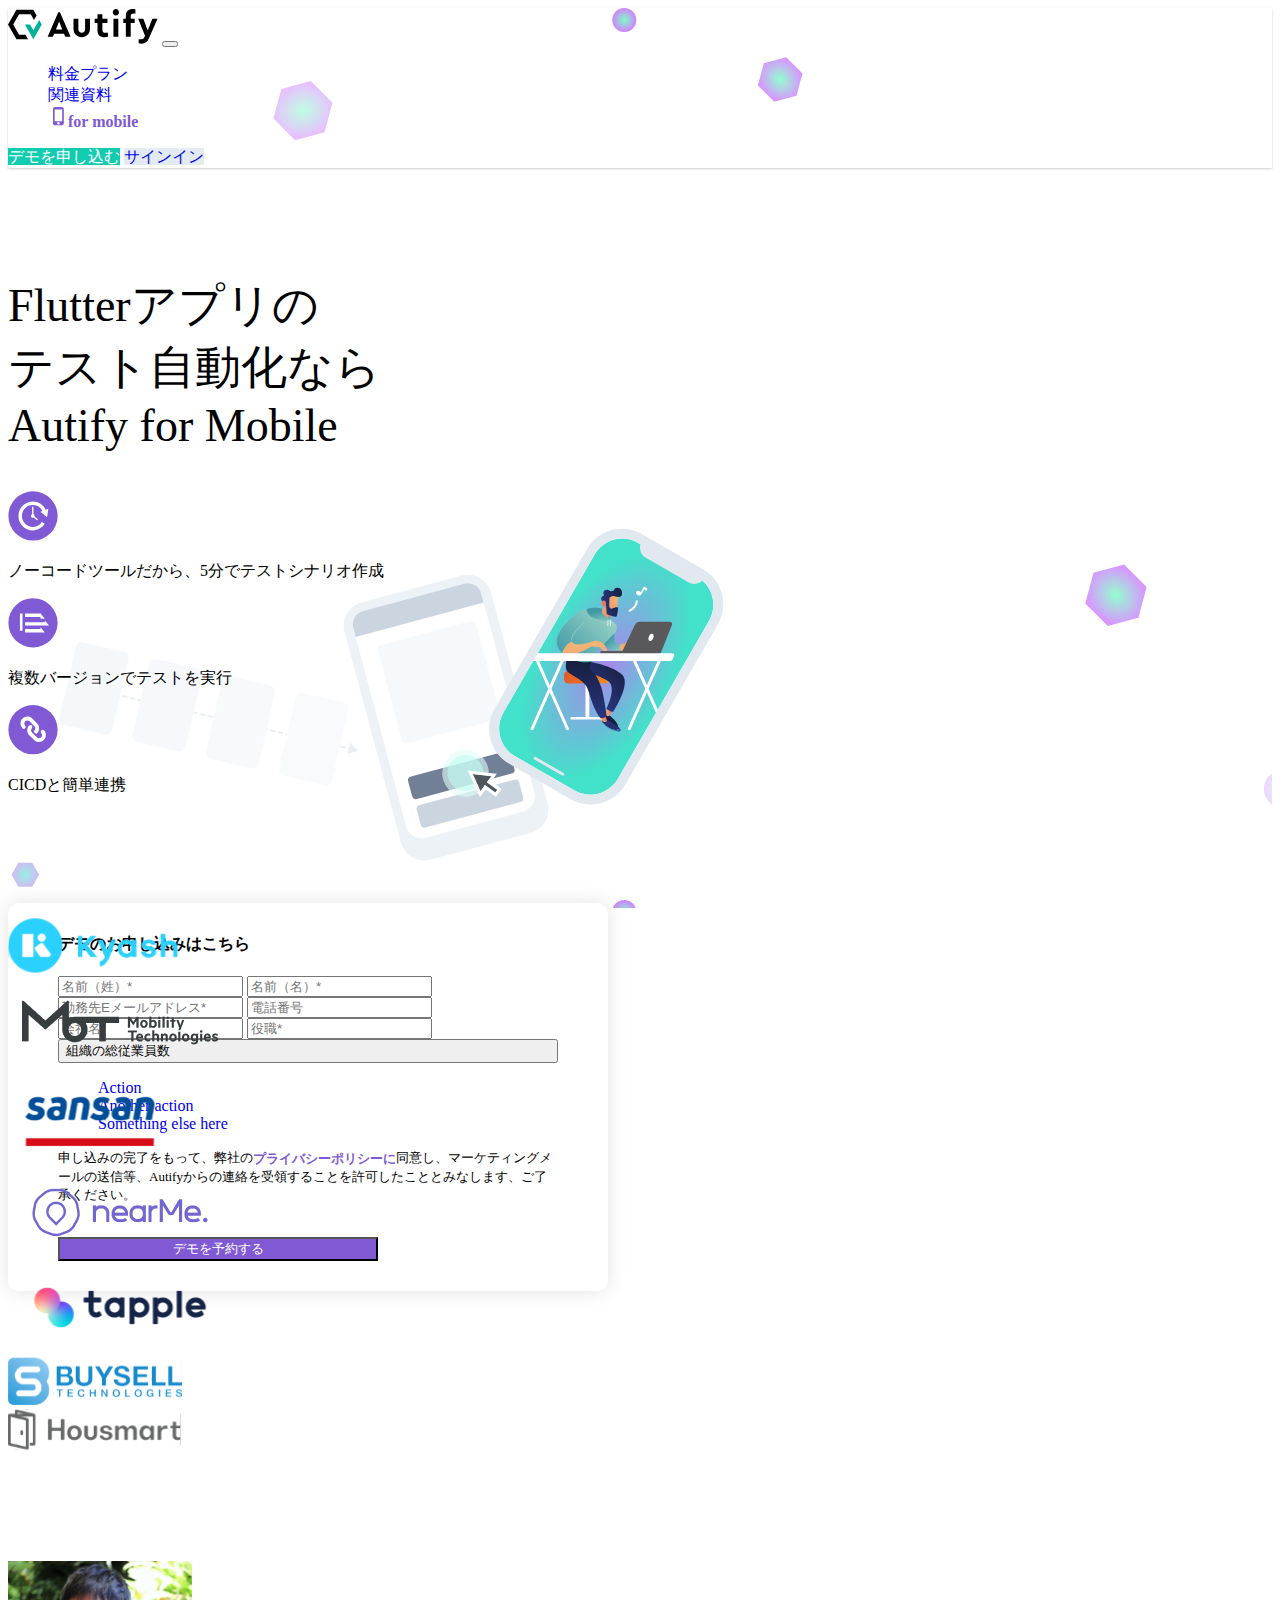
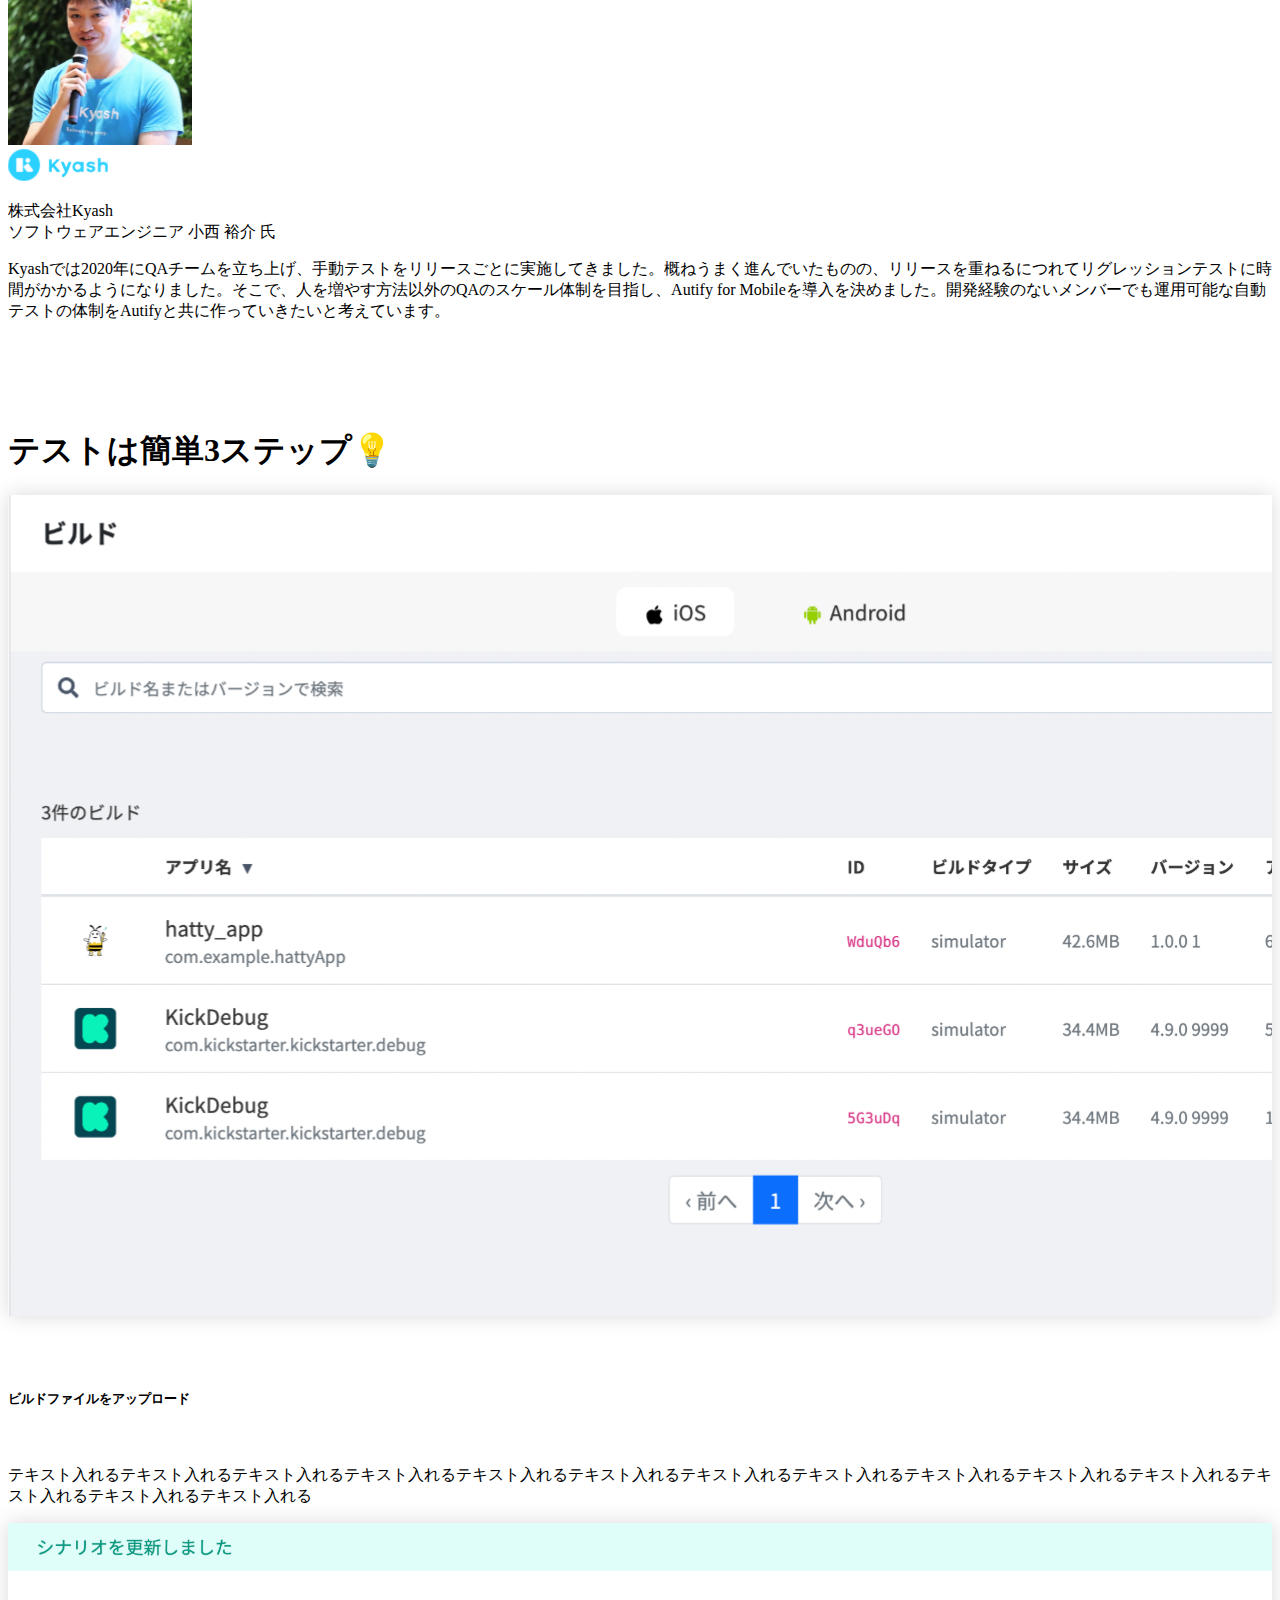
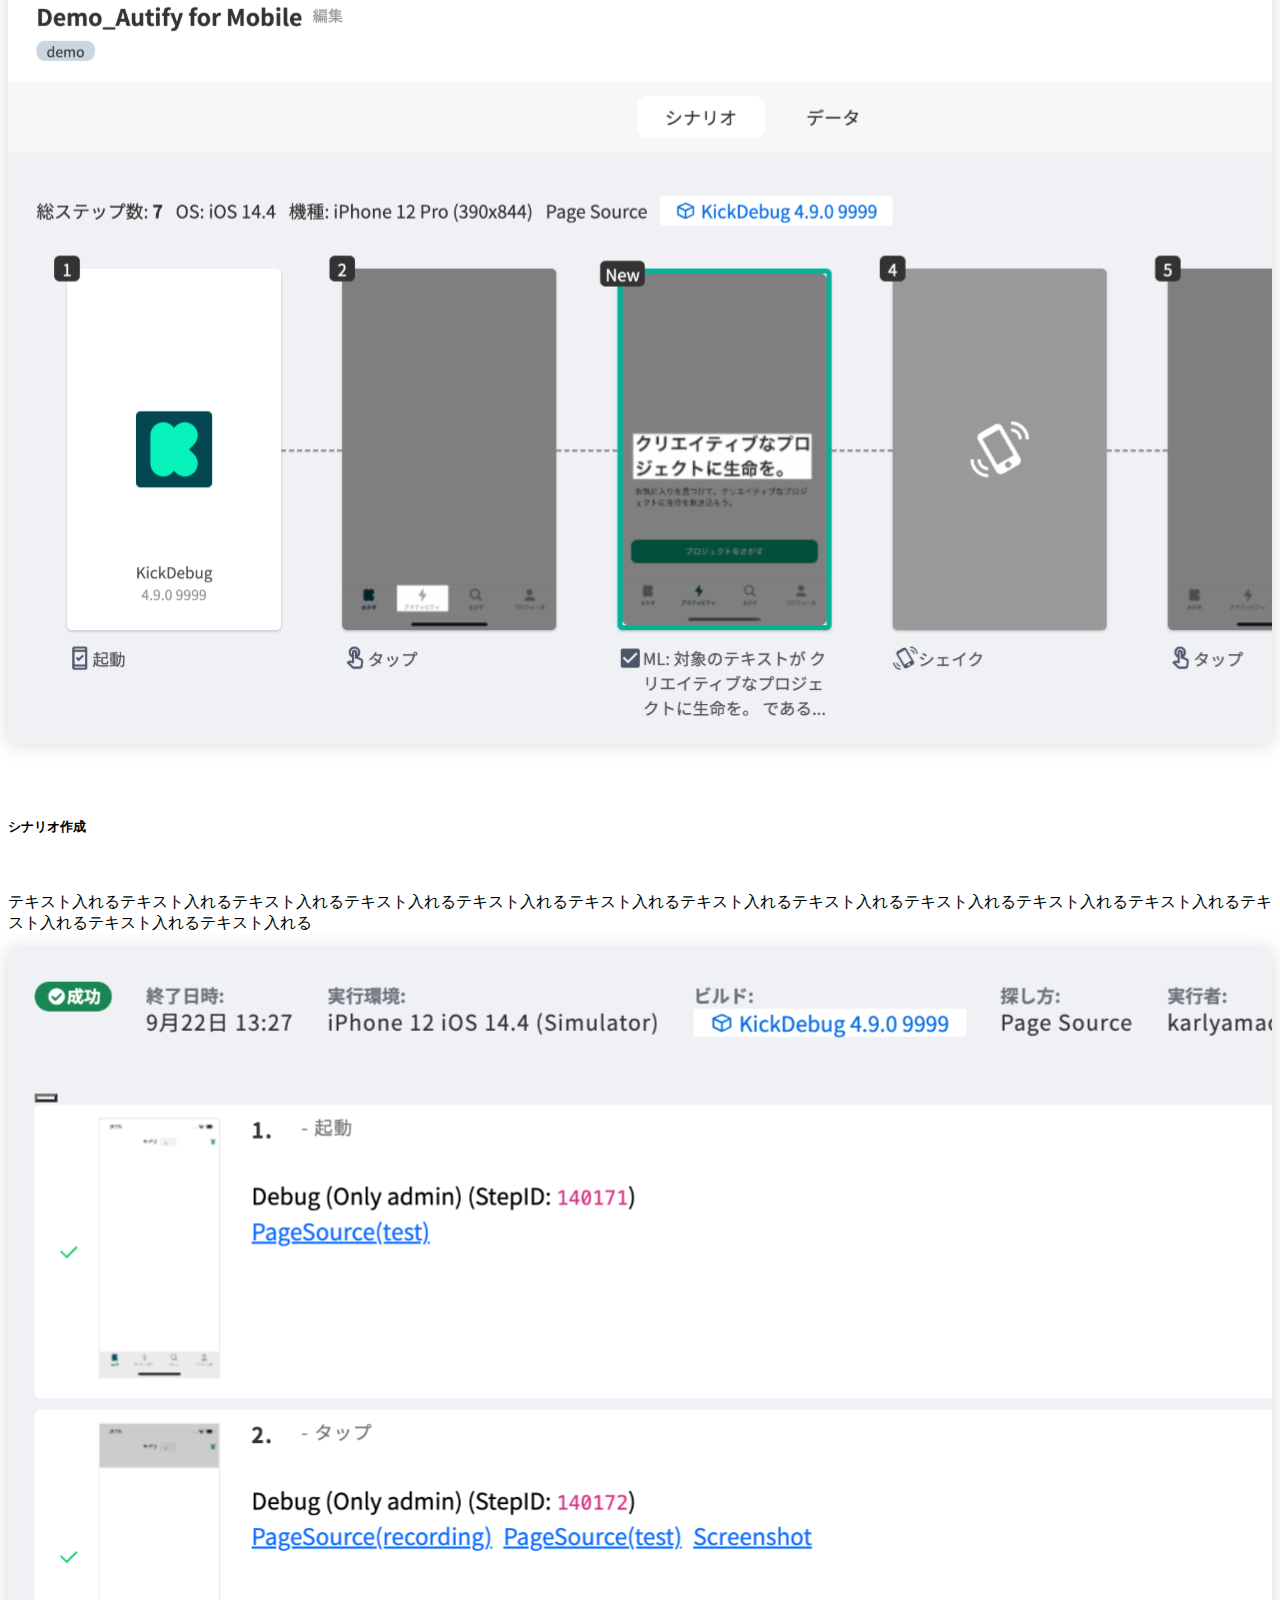
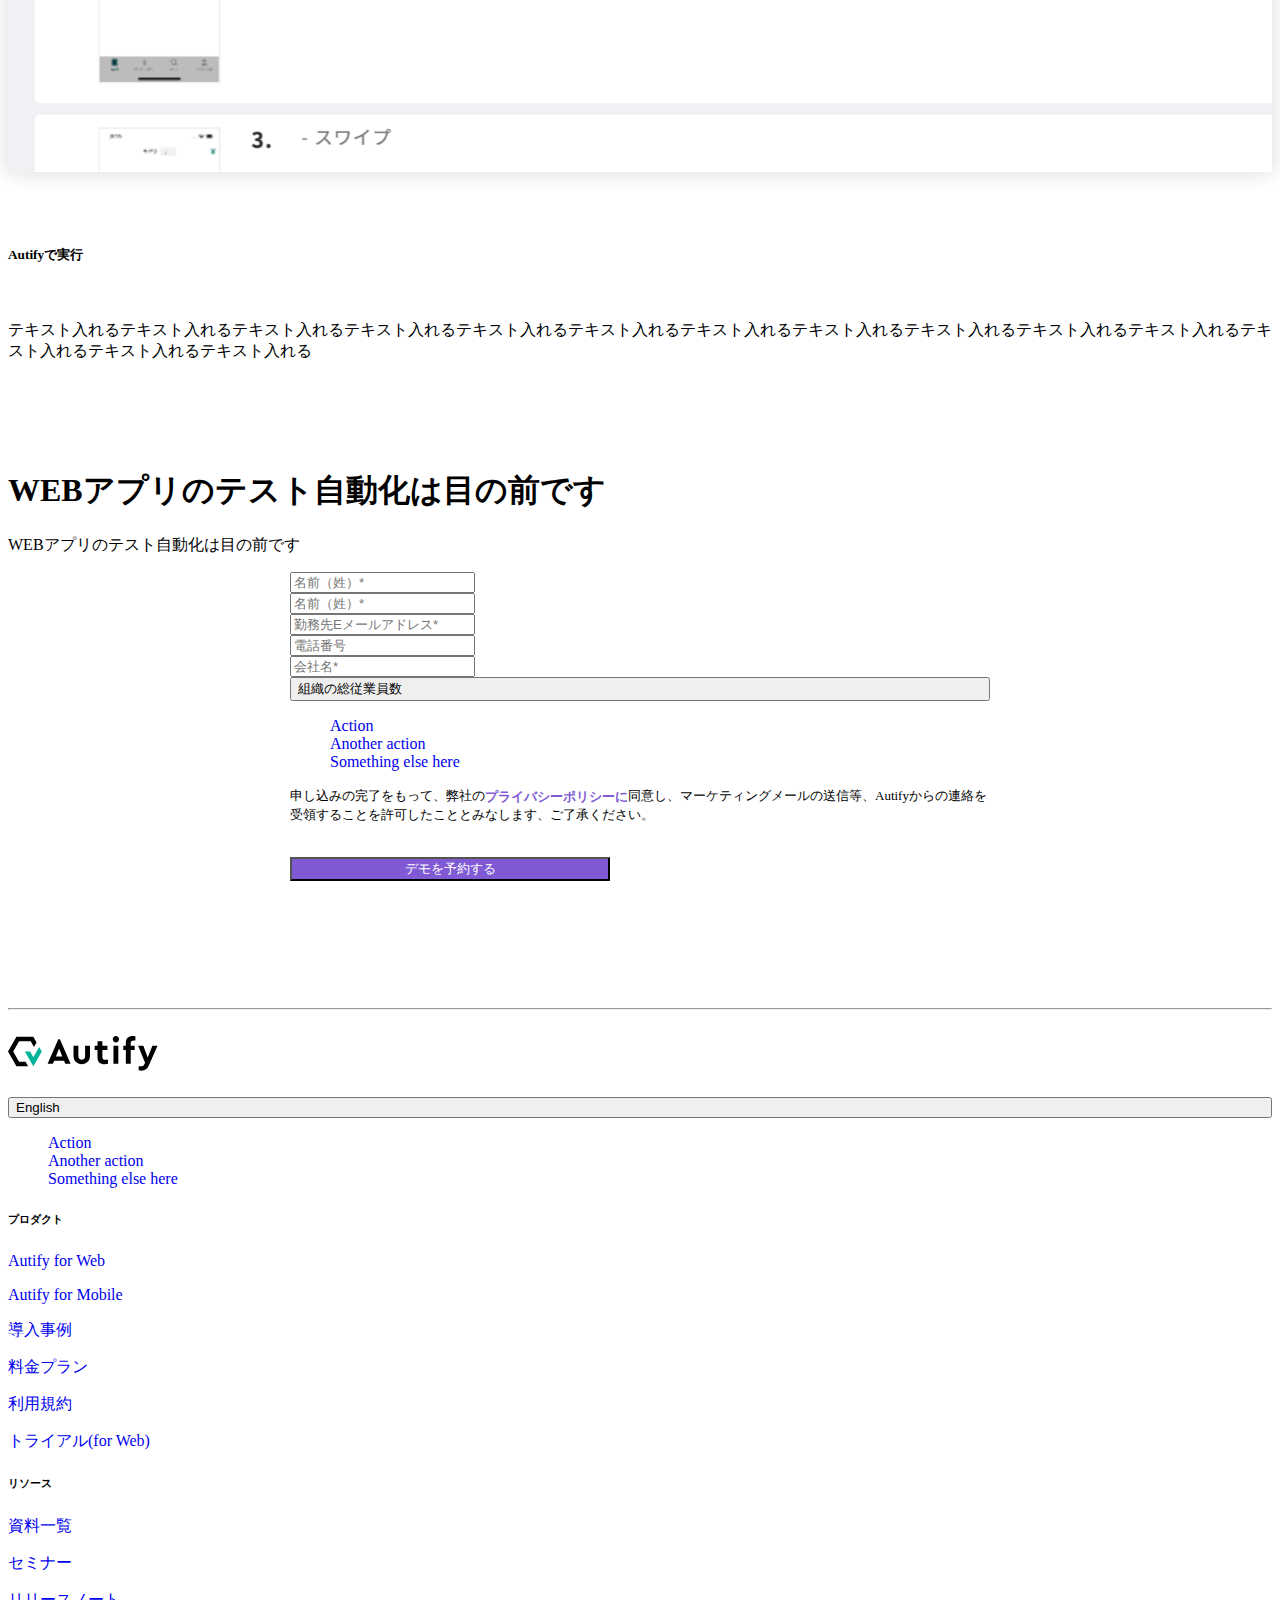
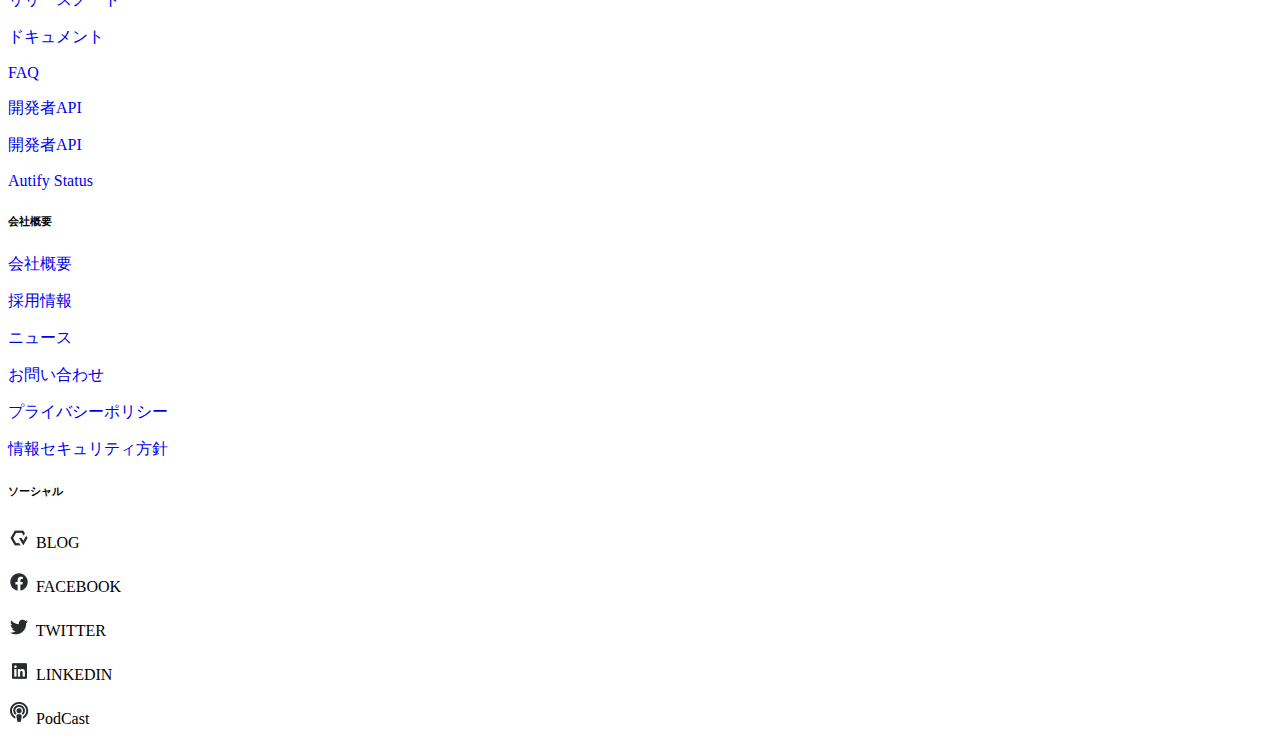
<file: index.html>
<!DOCTYPE html>
<html lang="en">

<head>
    <meta charset="UTF-8">
    <meta http-equiv="X-UA-Compatible" content="IE=edge">
    <meta name="viewport" content="width=device-width, initial-scale=1.0">
    <title>Document</title>

    <link href="https://cdn.jsdelivr.net/npm/bootstrap@5.0.2/dist/css/bootstrap.min.css" rel="stylesheet"
        integrity="sha384-EVSTQN3/azprG1Anm3QDgpJLIm9Nao0Yz1ztcQTwFspd3yD65VohhpuuCOmLASjC" crossorigin="anonymous">
    <link rel="stylesheet" href="style.css">
</head>

<body>
<!-- main -->
    <div class="hero mb-5">
        <!-- navbar conatiner -->
        <div class="nav_container">
            <div class="container">
                <nav class="navbar navbar-expand-lg navbar-light bg-white">
                    <div class="container-fluid">
                        <a class="navbar-brand" href="#"><img src="./images/Logo_or.svg" alt=""></a>
                        <button class="navbar-toggler" type="button" data-bs-toggle="collapse"
                            data-bs-target="#navbarSupportedContent" aria-controls="navbarSupportedContent"
                            aria-expanded="false" aria-label="Toggle navigation">
                            <span class="navbar-toggler-icon"></span>
                        </button>
                        <div class="collapse navbar-collapse" id="navbarSupportedContent">
                            <ul class="navbar-nav me-auto mb-2 mb-lg-0">
                                <li class="nav-item mx-2 ms-4">
                                    <a class="nav-link active" aria-current="page" href="#">料金プラン</a>
                                </li>
                                <li class="nav-item mx-2">
                                    <a class="nav-link active" aria-current="page" href="#">関連資料</a>
                                </li>
                                <li class="nav-item">
                                    <a class="nav-link active" aria-current="page" href="#"><span><img
                                                src="./images/icon_mobile.svg" alt=""></span><span
                                            class="nav-mobile-text">for mobile</span></a>
                                </li>

                            </ul>
                            <span class="d-flex">
                                <a href="#" class="btn btn_bg_cta">デモを申し込む</a>
                                <a href="#" class="btn btn_bg  ms-4">サインイン</a>
                            </span>
                        </div>
                    </div>
                </nav>
            </div>
        </div>

            <!-- hero -->
            <div class="container">
                <div class="row">
                    <div class="col-md-6 col-12">
                        <h2 class="text-left hero_intro">
                            Flutterアプリの <br>
                            テスト自動化なら <br>
                            Autify for Mobile
                        </h2>
                        <ul class="hero_list mt-4">
                            <li class="mt-2">
                                <span><img src="./images/Group 50.svg" height="50" width="50" alt=""></span>
                                <p class="d-inline ms-2 fw-bold">ノーコードツールだから、5分でテストシナリオ作成</p>
                            </li>
                            <li class="mt-2">
                                <span><img src="./images/Group 51.svg" height="50" width="50" alt=""></span>
                                <p class="d-inline ms-2 fw-bold">複数バージョンでテストを実行</p>
                            </li>
                            <li class="mt-2">
                                <span><img src="./images/Group 53.svg" height="50" width="50" alt=""></span>
                                <p class="d-inline ms-2 fw-bold">CICDと簡単連携</p>
                            </li>
                        </ul>
                    </div>
                    <div class="col-md-6 col-12">
                        <!-- form box -->
                        <div class="form-box">
                            <h4 class="text-center my-3">デモのお申し込みはこちら</h4>
                            <form>
                                <input type="text" name="" class="form-control my-2 bg-light" id="" placeholder="名前（姓）*">
                                <input type="text" name="" class="form-control my-2 bg-light" id="" placeholder="名前（名）*">
                                <input type="text" name="" class="form-control my-2 bg-light" id="" placeholder="勤務先Eメールアドレス*">
                                <input type="text" name="" class="form-control my-2 bg-light" id="" placeholder="電話番号">
                                <input type="text" name="" class="form-control my-2 bg-light" id="" placeholder="会社名*">
                                <input type="text" name="" class="form-control my-2 bg-light" id="" placeholder="役職*">
                                <div class="dropdown w-100">
                                    <button class="btn btn-light dropdown-toggle" type="" style="width: -webkit-fill-available; text-align: left;" id="dropdownMenuButton1" data-bs-toggle="dropdown" aria-expanded="false">
                                        組織の総従業員数
                                    </button>
                                    <ul class="dropdown-menu" aria-labelledby="dropdownMenuButton1">
                                      <li><a class="dropdown-item" href="#">Action</a></li>
                                      <li><a class="dropdown-item" href="#">Another action</a></li>
                                      <li><a class="dropdown-item" href="#">Something else here</a></li>
                                    </ul>
                                  </div>

                                  <p class="form_text">申し込みの完了をもって、弊社の<span class="nav-mobile-text">プライバシーポリシーに</span>同意し、マーケティングメールの送信等、Autifyからの連絡を受領することを許可したこととみなします、ご了承ください。</p>
                                  <input type="submit" class="form_btn d-block btn-lg btn" value="デモを予約する">
                            </form>
                        </div>
                    </div>
                </div>
            </div>
    </div>
<div style="height:10px;"></div>
<!-- partners -->
<div class="container partner text-center" style="position: relative;">
    <div class="row">
        <div class="col-md-3 col-6"><img src="./images/Kyash_logo_typeA_blue.svg" alt=""></div>
        <div class="col-md-3 col-6"><img src="./images/logo_mot.png" alt=""></div>
        <div class="col-md-3 col-6"><img src="./images/w800.svg" alt=""></div>
        <div class="col-md-3 col-6"><img src="./images/logo_ga_technologies.png" alt=""></div>
    </div>
    <div class="row mt-5">
        <div class="col-md-4 col-6"><img src="./images/Tapple_Logo_RGB_Horizontal_Color@3x.svg" alt=""></div>
        <div class="col-md-4 col-6"><img src="./images/BuysellTechnologies_ci_ver3_logo_color_horizon.svg" alt=""></div>
        <div class="col-md-4 col-6"><img src="./images/housmart-logo-black@3x.svg" alt=""></div>
    </div>
</div>


<!-- testimonial -->
<div class="testimonial container">
    <div class="row">
        <div class="col-md-2 col-6 text-right">
            <img src="./images/konifar.svg" class="rounded-circle" alt="">
        </div>
        <div class="col-md-2 col-6">
            <img src="./images/Kyash_logo_typeA_blue.svg" class="mt-3" width="100" alt="">
            <p class="text-left mt-4">
                <span class="fw-bold">株式会社Kyash</span> <br>
                ソフトウェアエンジニア
                小西 裕介 氏
            </p>
        </div>
        <div class="col-md-8 col-12 bg-light p-4">
            <p style="font-size: 16px;" class="mt-3">Kyashでは2020年にQAチームを立ち上げ、手動テストをリリースごとに実施してきました。概ねうまく進んでいたものの、リリースを重ねるにつれてリグレッションテストに時間がかかるようになりました。そこで、人を増やす方法以外のQAのスケール体制を目指し、Autify for Mobileを導入を決めました。開発経験のないメンバーでも運用可能な自動テストの体制をAutifyと共に作っていきたいと考えています。</p>
        </div>
    </div>

</div>

<!-- portfolio -->
<div class="container portfolio">
    <h1 class="text-center">テストは簡単3ステップ💡</h1>

    <div class="row mt-5">
        <!-- 1 -->
        <div class="col-md-4 col-12">
            <img src="./messang-screen.svg" style="width: 100%;" class="img_shadow" alt="">
        </div>
        <div class="col-md-7 col-12">
            <div class="" style="vertical-align: middle; margin-top: 70px;">
                <h5>ビルドファイルをアップロード</h5> <br>
                <p>
                    テキスト入れるテキスト入れるテキスト入れるテキスト入れるテキスト入れるテキスト入れるテキスト入れるテキスト入れるテキスト入れるテキスト入れるテキスト入れるテキスト入れるテキスト入れるテキスト入れる
                </p>
            </div>
        </div>
        <!-- 2 -->
        <div class="col-md-4 col-12 mt-4">
            <img src="./images/Untitled_scenario_163.svg" style="width: 100%;" class="img_shadow" alt="">
        </div>
        <div class="col-md-7 col-12">
            <div class="" style="vertical-align: middle; margin-top: 70px;">
                <h5>シナリオ作成</h5> <br>
                <p>
                    テキスト入れるテキスト入れるテキスト入れるテキスト入れるテキスト入れるテキスト入れるテキスト入れるテキスト入れるテキスト入れるテキスト入れるテキスト入れるテキスト入れるテキスト入れるテキスト入れる                </p>
            </div>
        </div>
        <!-- 3 -->
        <div class="col-md-4 col-12 mt-4">
            <img src="./images/Demo_0922_Yamada_3.svg" style="width: 100%;" class="img_shadow" alt="">
        </div>
        <div class="col-md-7 col-12">
            <div class="" style="vertical-align: middle; margin-top: 70px;">
                <h5>Autifyで実行</h5> <br>
                <p>
                    テキスト入れるテキスト入れるテキスト入れるテキスト入れるテキスト入れるテキスト入れるテキスト入れるテキスト入れるテキスト入れるテキスト入れるテキスト入れるテキスト入れるテキスト入れるテキスト入れる
                </p>
            </div>
        </div>
    </div>
</div>

<!-- contact form -->
<div class="container contact">
    <h1 class="text-center">WEBアプリのテスト自動化は目の前です</h1>
    <p class="mt-3 text-center">WEBアプリのテスト自動化は目の前です</p>

    <form style="width:700px; margin: 0 auto;">
        <div class="row">
            <div class="col-md-6 col-12">
                <input type="text" name="" class="form-control my-2 bg-light" id="" placeholder="名前（姓）*">
            </div>
            <div class="col-md-6 col-12">
                <input type="text" name="" class="form-control my-2 bg-light" id="" placeholder="名前（姓）*">
            </div>
            <div class="col-md-6 col-12">
                <input type="text" name="" class="form-control my-2 bg-light" id="" placeholder="勤務先Eメールアドレス*">
            </div>
            <div class="col-md-6 col-12">
                <input type="text" name="" class="form-control my-2 bg-light" id="" placeholder="電話番号">
            </div>
            <div class="col-md-6 col-12">
                <input type="text" name="" class="form-control my-2 bg-light" id="" placeholder="会社名*">
            </div>
            <div class="col-md-6 col-12">
                <div class="dropdown w-100 my-2">
                    <button class="btn btn-light dropdown-toggle" type="" style="width: -webkit-fill-available; text-align: left;" id="dropdownMenuButton1" data-bs-toggle="dropdown" aria-expanded="false">
                        組織の総従業員数
                    </button>
                    <ul class="dropdown-menu" aria-labelledby="dropdownMenuButton1">
                      <li><a class="dropdown-item" href="#">Action</a></li>
                      <li><a class="dropdown-item" href="#">Another action</a></li>
                      <li><a class="dropdown-item" href="#">Something else here</a></li>
                    </ul>
                  </div>
            </div>
            <p class="form_text">申し込みの完了をもって、弊社の<span class="nav-mobile-text">プライバシーポリシーに</span>同意し、マーケティングメールの送信等、Autifyからの連絡を受領することを許可したこととみなします、ご了承ください。</p>
                                  <input type="submit" class="form_btn d-block btn-lg btn" value="デモを予約する">
        </div>
    </form>
</div>

<!-- footer -->
<hr style="margin-top: 107px;">


<!-- Footer -->
<footer class="text-center text-lg-start bg-white text-muted">
    <!-- Section: Links  -->
    <section class="">
      <div class="container text-center text-md-start mt-5">
        <!-- Grid row -->
        <div class="row mt-3">
          <!-- Grid column -->
          <div class="col-md-3 col-lg-4 col-xl-3 mx-auto mb-4">
            <!-- Content -->
            <h6 class="text-uppercase fw-bold mb-4">
              <img src="./images/Logo_or.svg" alt="">
            </h6>
            <!-- droap down -->
            <div class="dropdown w-100 my-2">
                <button class="btn btn-light dropdown-toggle" type="" style="width: -webkit-fill-available; text-align: left;" id="dropdownMenuButton1" data-bs-toggle="dropdown" aria-expanded="false">
                    English
                </button>
                <ul class="dropdown-menu" aria-labelledby="dropdownMenuButton1">
                  <li><a class="dropdown-item" href="#">Action</a></li>
                  <li><a class="dropdown-item" href="#">Another action</a></li>
                  <li><a class="dropdown-item" href="#">Something else here</a></li>
                </ul>
              </div>
          </div>
          <!-- Grid column -->
  
          <!-- Grid column  1-->
          <div class="col-md-2 col-lg-2 col-xl-2 mx-auto mb-4">
            <!-- Links -->
            <h6 class="text-uppercase fw-bold mb-4">
                プロダクト
            </h6>
            <p>
              <a href="#!" class="text-reset">Autify for Web</a>
            </p>
            <p>
              <a href="#!" class="text-reset">Autify for Mobile</a>
            </p>
            <p>
              <a href="#!" class="text-reset">導入事例</a>
            </p>
            <p>
              <a href="#!" class="text-reset">料金プラン</a>
            </p>
            <p>
                <a href="#!" class="text-reset">利用規約</a>
              </p>
              <p>
                <a href="#!" class="text-reset">トライアル(for Web)</a>
              </p>
          </div>
          <!-- Grid column -->

          <!-- Grid column 2-->
          <div class="col-md-2 col-lg-2 col-xl-2 mx-auto mb-4">
            <!-- Links -->
            <h6 class="text-uppercase fw-bold mb-4">
                リソース
            </h6>
            <p>
              <a href="#!" class="text-reset">資料一覧</a>
            </p>
            <p>
              <a href="#!" class="text-reset">セミナー</a>
            </p>
            <p>
              <a href="#!" class="text-reset">リリースノート</a>
            </p>
            <p>
              <a href="#!" class="text-reset">ドキュメント</a>
            </p>
            <p>
                <a href="#!" class="text-reset">FAQ</a>
              </p>
              <p>
                <a href="#!" class="text-reset">開発者API</a>
              </p>
              <p>
                <a href="#!" class="text-reset">開発者API</a>
              </p>
              <p>
                <a href="#!" class="text-reset">Autify Status</a>
              </p>
          </div>
          <!-- Grid column -->
  
          <!-- Grid column 3-->
          <div class="col-md-3 col-lg-2 col-xl-2 mx-auto mb-4">
            <!-- Links -->
            <h6 class="text-uppercase fw-bold mb-4">
                会社概要
            </h6>
            <p>
              <a href="#!" class="text-reset">会社概要</a>
            </p>
            <p>
              <a href="#!" class="text-reset">採用情報</a>
            </p>
            <p>
              <a href="#!" class="text-reset">ニュース</a>
            </p>
            <p>
              <a href="#!" class="text-reset">お問い合わせ</a>
            </p>
            <p>
                <a href="#!" class="text-reset">プライバシーポリシー</a>
              </p>
              <p>
                <a href="#!" class="text-reset">情報セキュリティ方針</a>
              </p>
          </div>
          <!-- Grid column -->
  
          <!-- Grid column 4-->
          <div class="col-md-4 col-lg-3 col-xl-3 mx-auto mb-md-0 mb-4">
            <!-- Links -->
            <h6 class="text-uppercase fw-bold mb-4">ソーシャル</h6>
            <p><img src="./スクリーンショット 2020-12-04 12.06.22.svg" alt=""> BLOG</p>
            <p>
              <img src="./スクリーンショット 2020-12-04 12.06.22-1.svg" alt="">
              FACEBOOK
            </p>
            <p><img src="./スクリーンショット 2020-12-04 12.06.22-2.svg" alt=""> TWITTER</p>
            <p><img src="./スクリーンショット 2020-12-04 12.06.22-3.svg" alt=""> LINKEDIN</p>
            <p><img src="./スクリーンショット 2020-12-04 12.06.22-4.svg" alt=""> PodCast</p>
          </div>
          <!-- Grid column -->
        </div>
        <!-- Grid row -->
      </div>
    </section>
    <!-- Section: Links  -->
  </footer>
  <!-- Footer -->


    <script src="https://cdn.jsdelivr.net/npm/bootstrap@5.0.2/dist/js/bootstrap.bundle.min.js"
        integrity="sha384-MrcW6ZMFYlzcLA8Nl+NtUVF0sA7MsXsP1UyJoMp4YLEuNSfAP+JcXn/tWtIaxVXM"
        crossorigin="anonymous"></script>
</body>

</html>
</file>
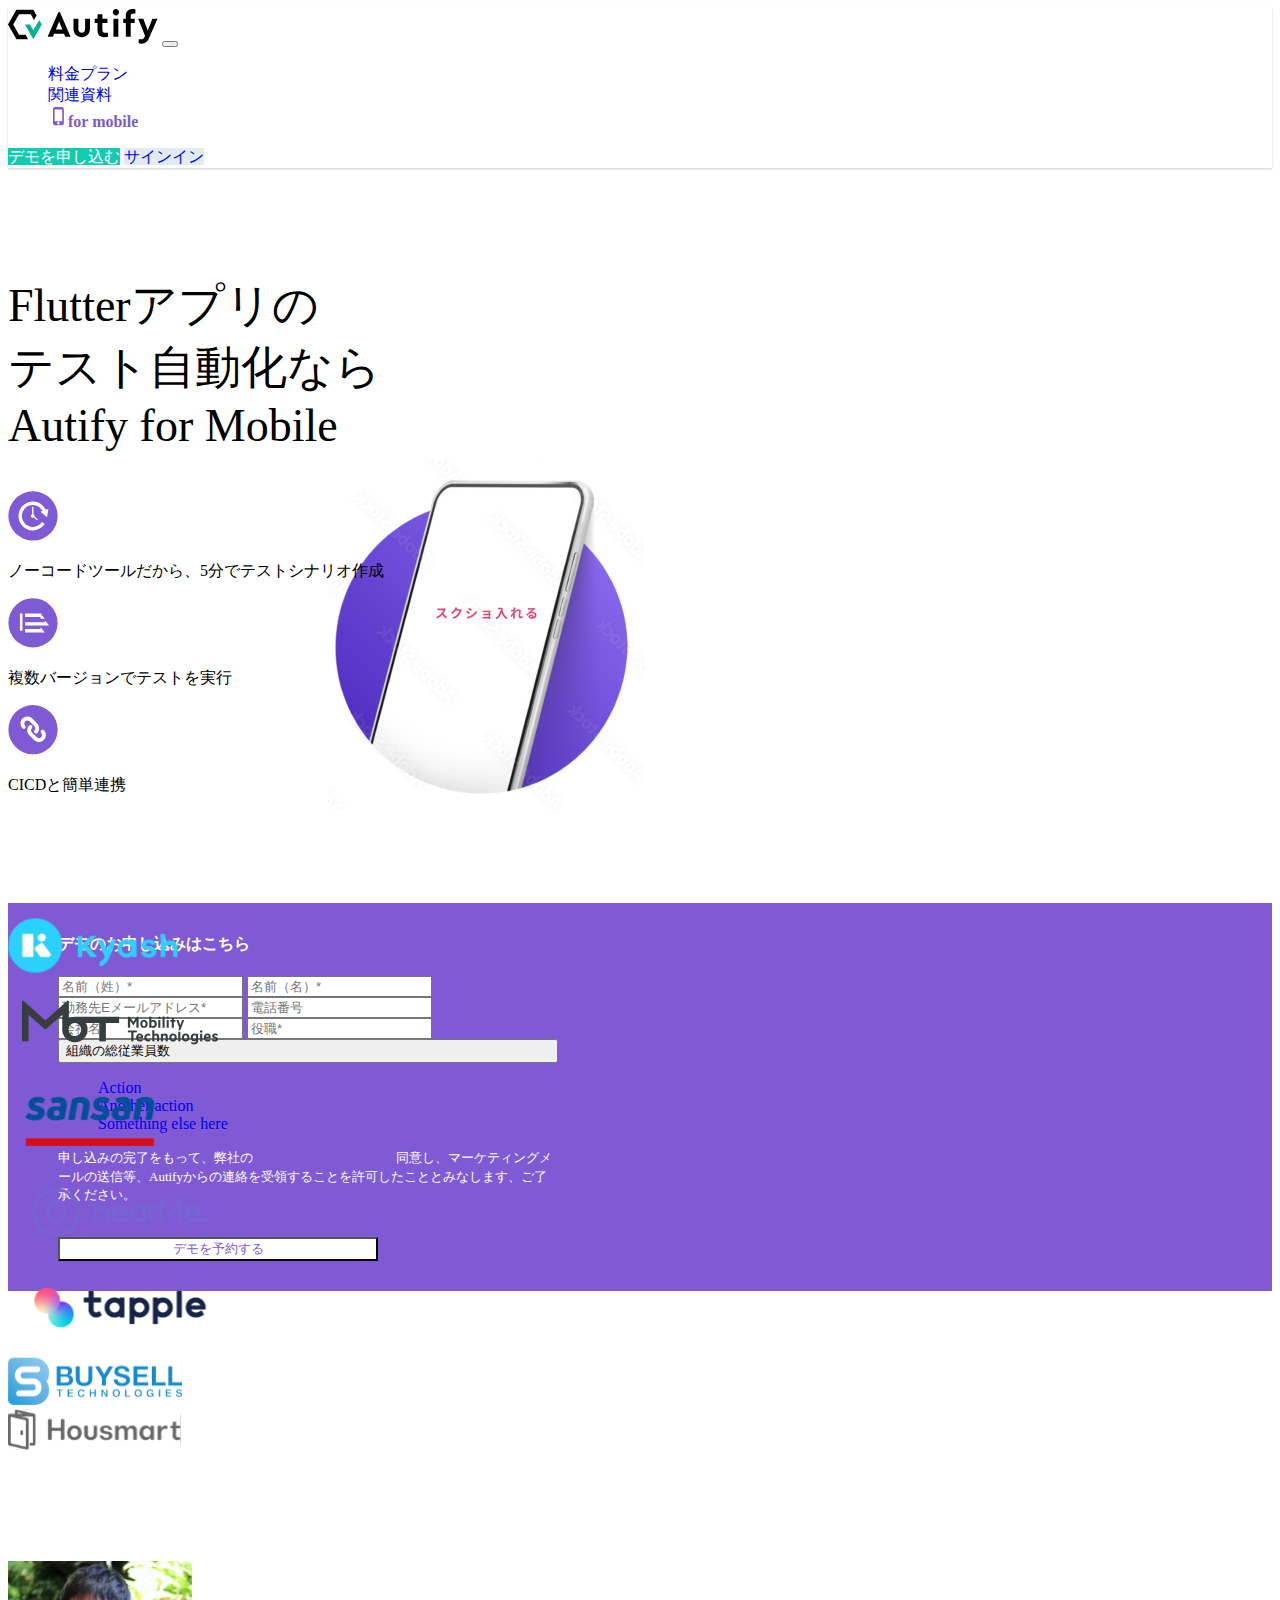
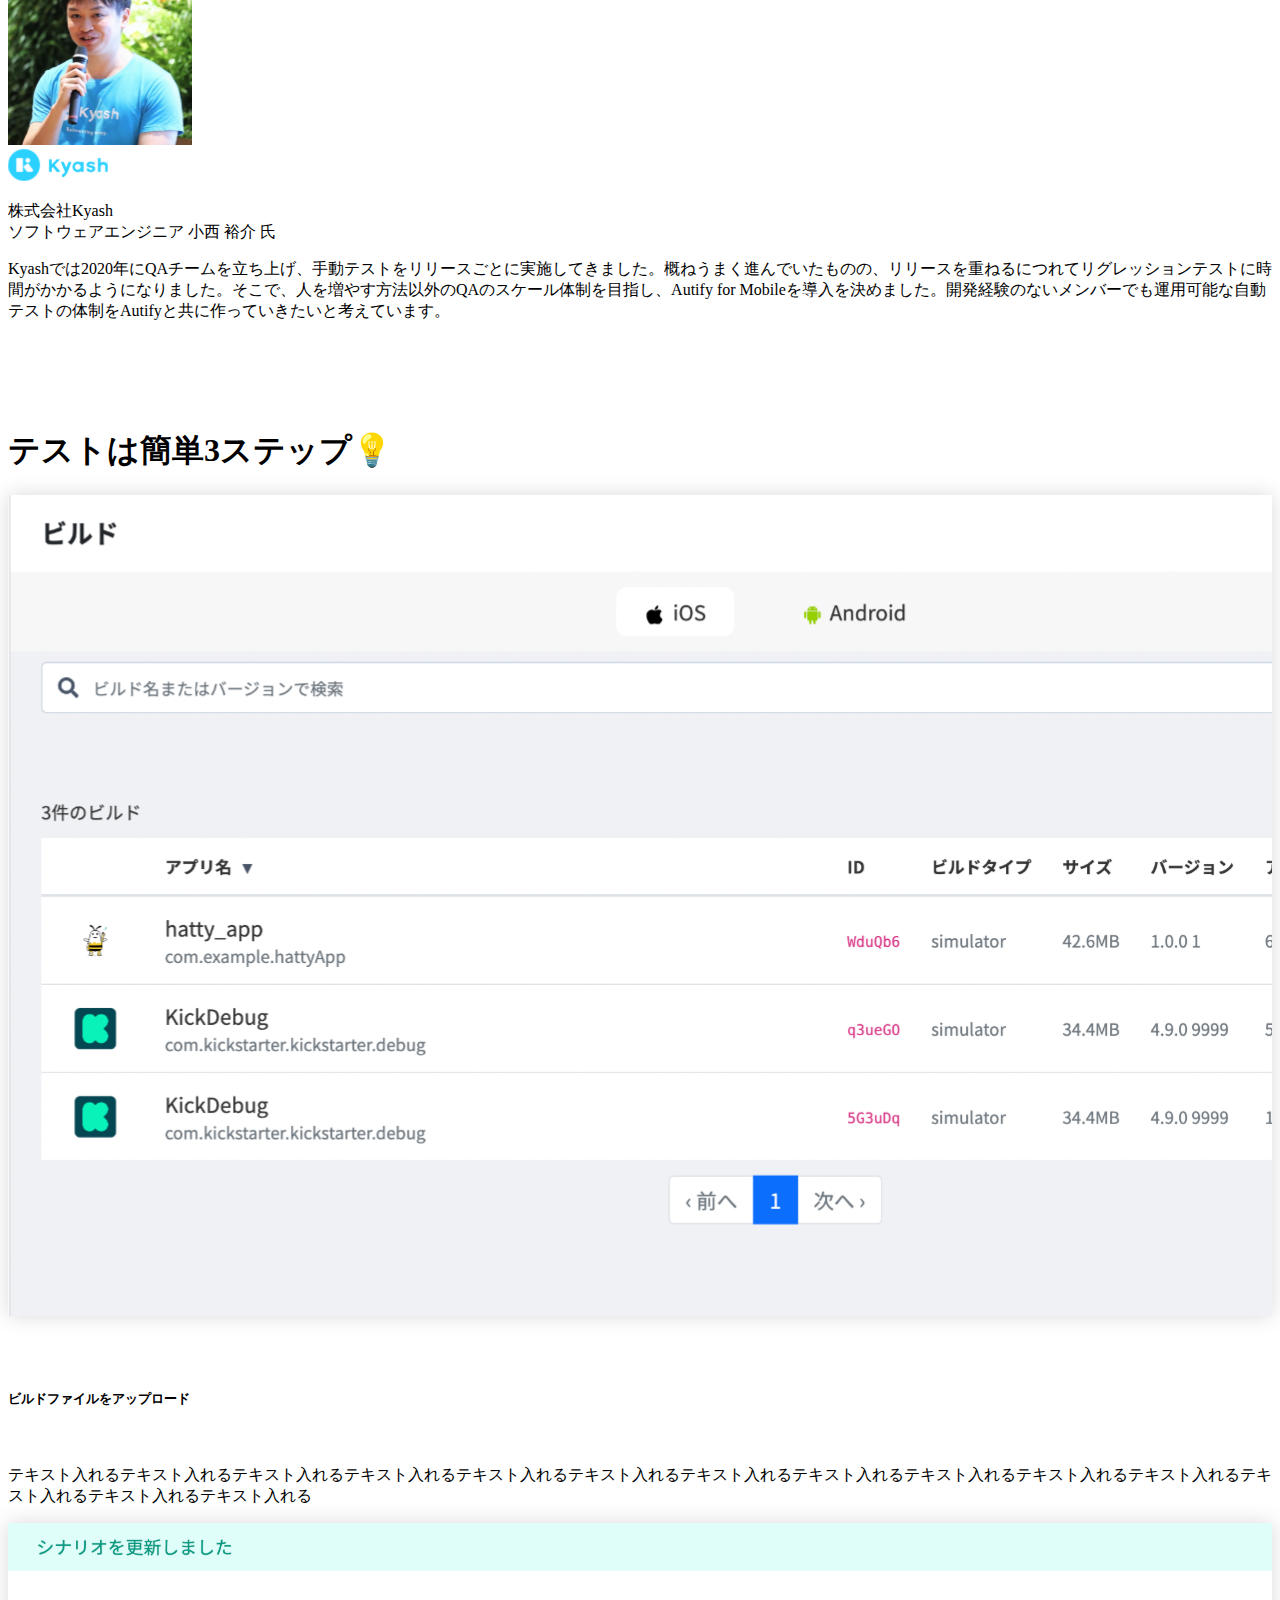
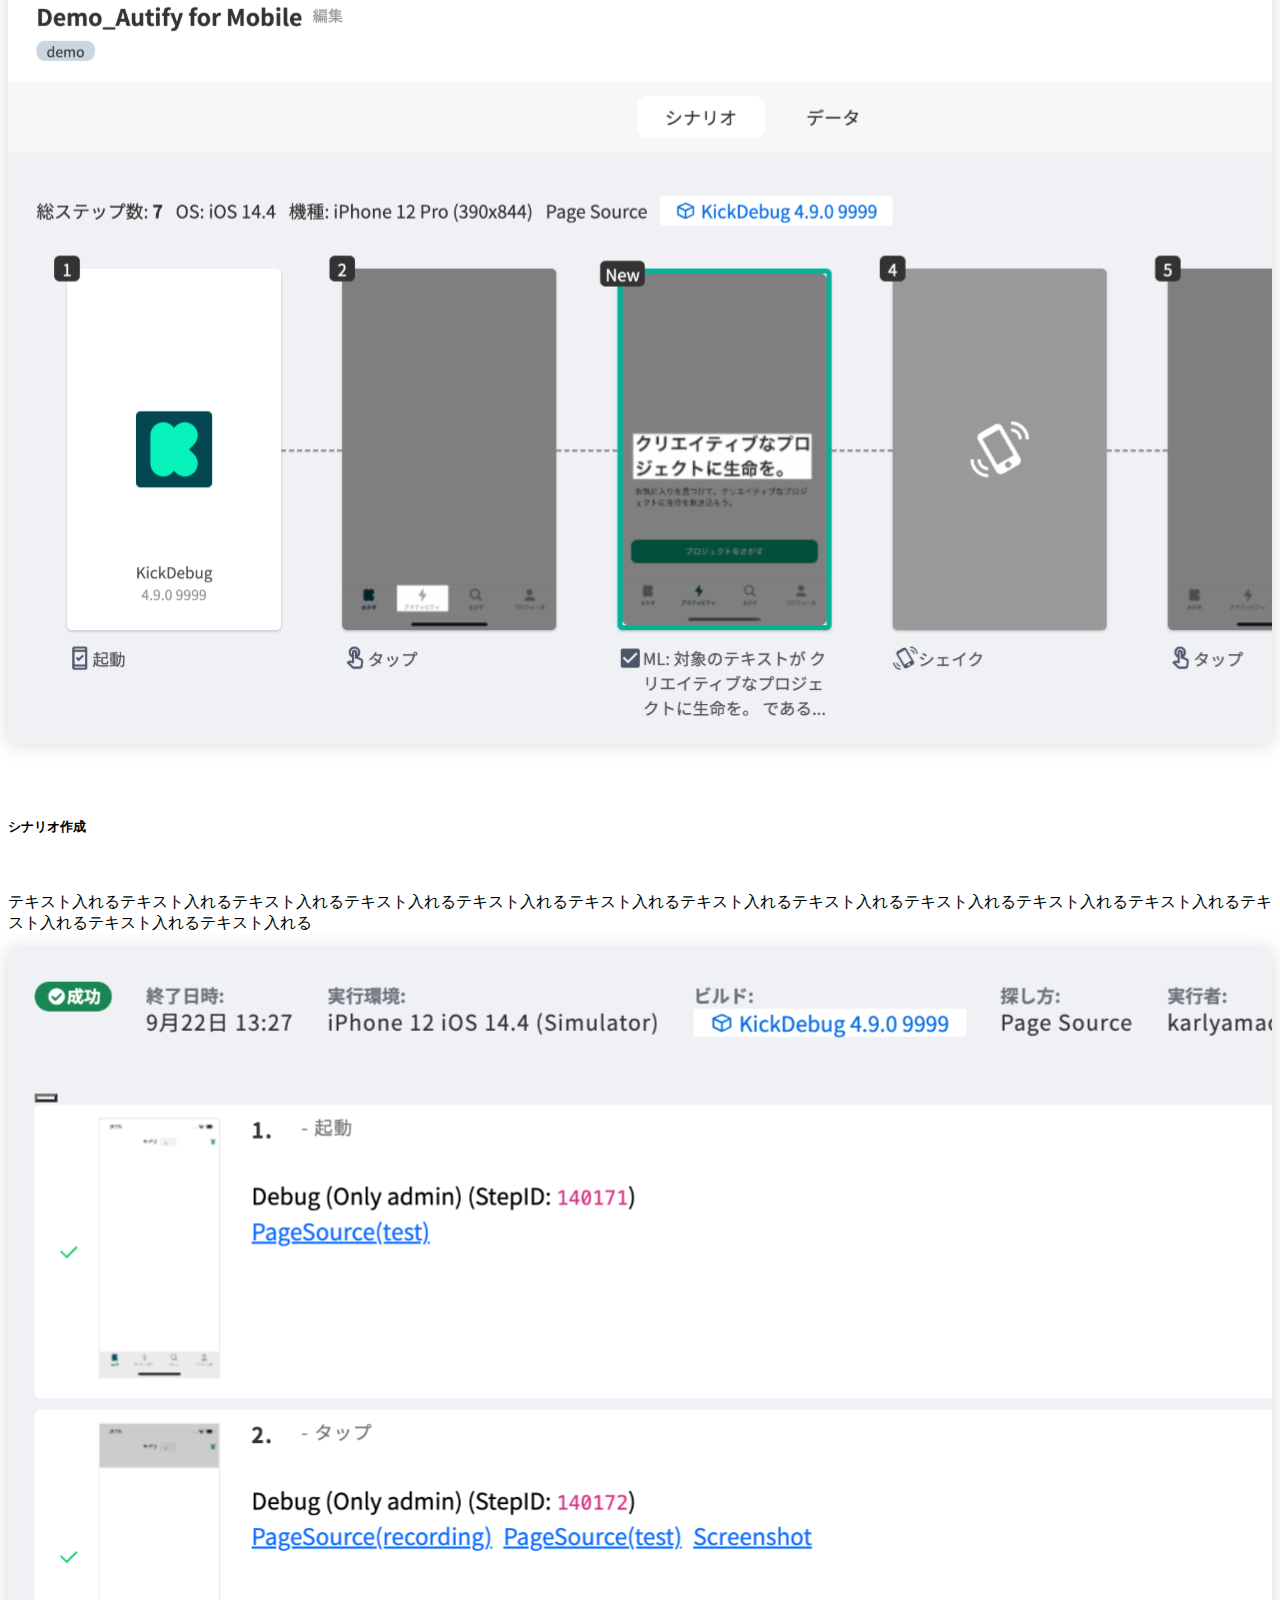
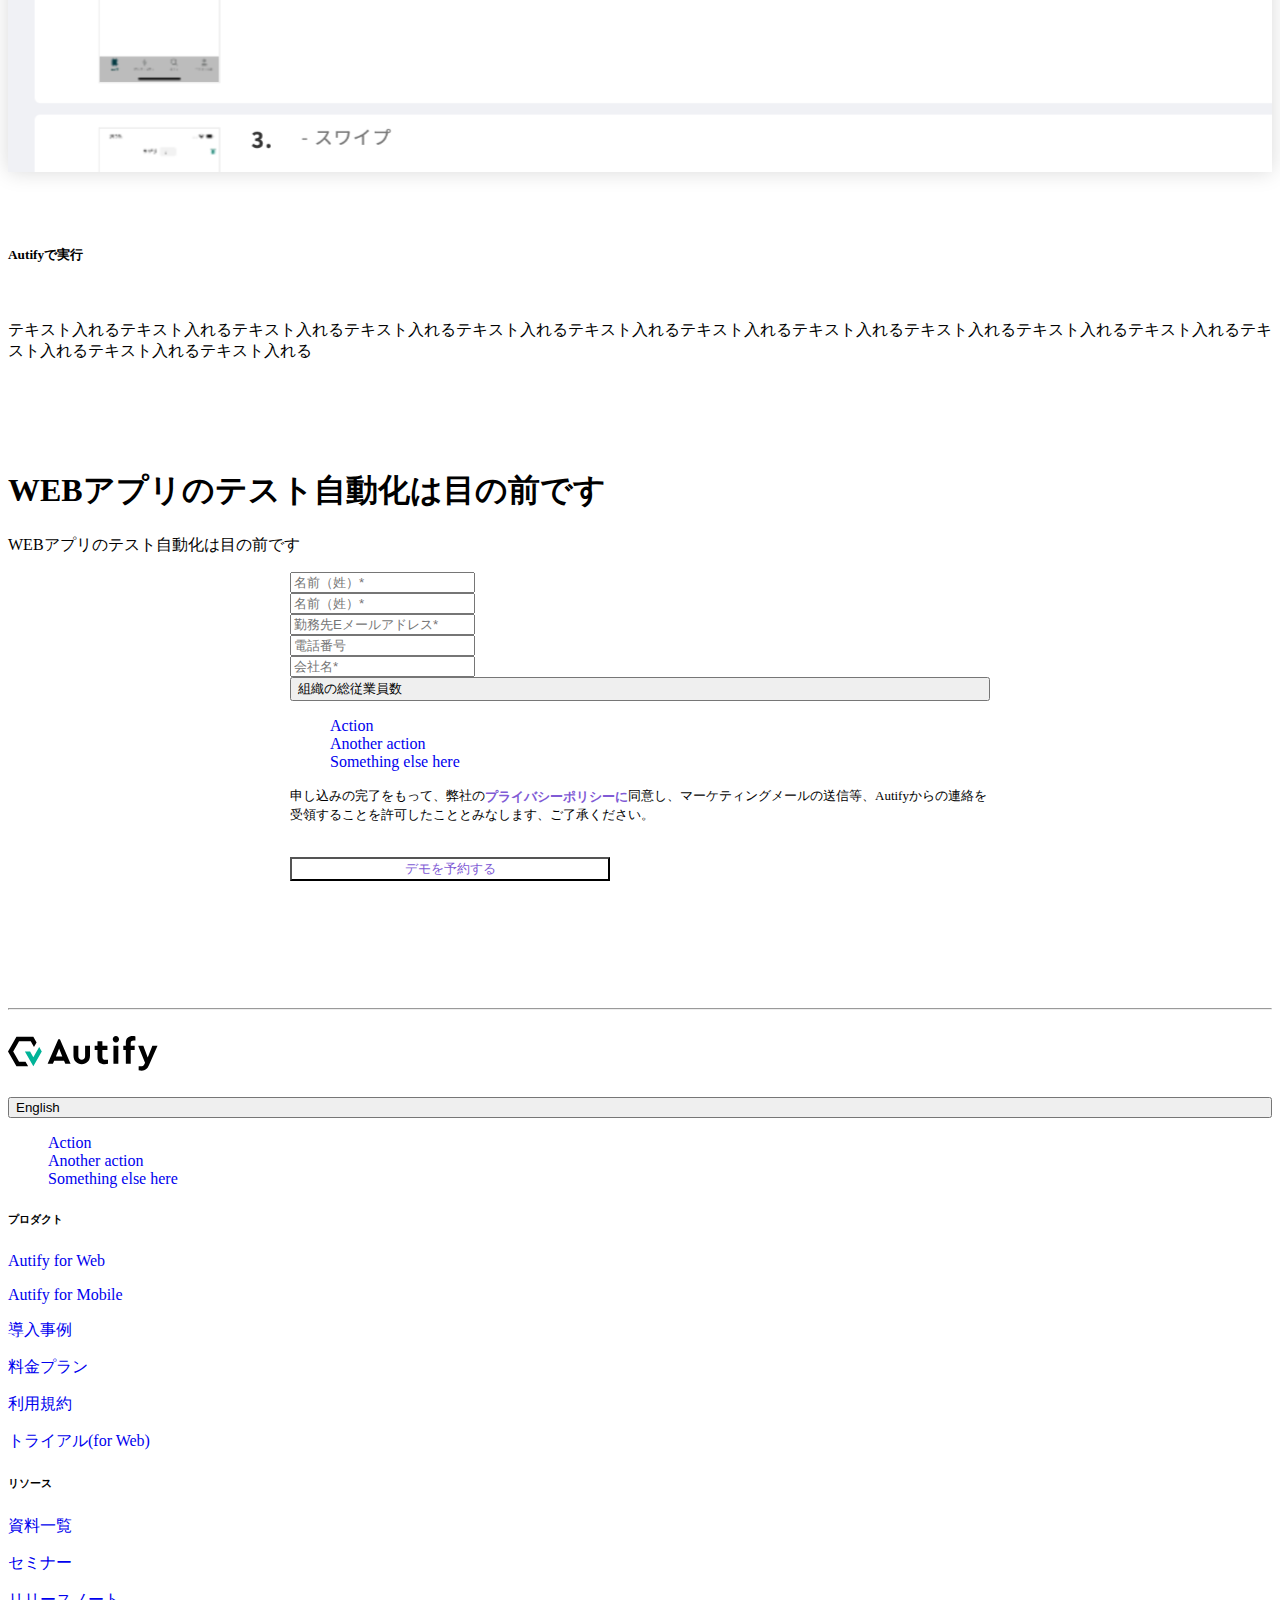
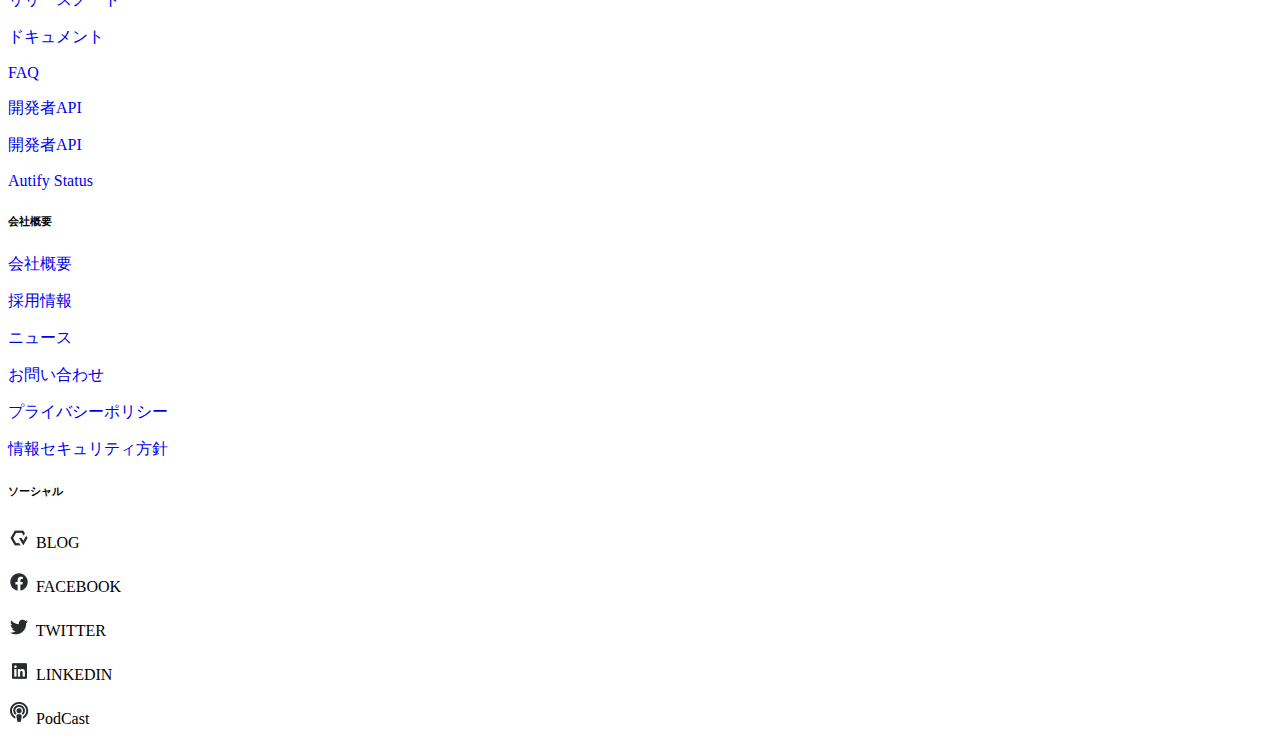
<file: index-demo-2.html>
<!DOCTYPE html>
<html lang="en">

<head>
    <meta charset="UTF-8">
    <meta http-equiv="X-UA-Compatible" content="IE=edge">
    <meta name="viewport" content="width=device-width, initial-scale=1.0">
    <title>Document</title>

    <link href="https://cdn.jsdelivr.net/npm/bootstrap@5.0.2/dist/css/bootstrap.min.css" rel="stylesheet"
        integrity="sha384-EVSTQN3/azprG1Anm3QDgpJLIm9Nao0Yz1ztcQTwFspd3yD65VohhpuuCOmLASjC" crossorigin="anonymous">
    <link rel="stylesheet" href="style-demo-2.css">
</head>

<body>
<!-- main -->
    <div class="hero mb-5">
        <!-- navbar conatiner -->
        <div class="nav_container">
            <div class="container">
                <nav class="navbar navbar-expand-lg navbar-light bg-white">
                    <div class="container-fluid">
                        <a class="navbar-brand" href="#"><img src="./images/Logo_or.svg" alt=""></a>
                        <button class="navbar-toggler" type="button" data-bs-toggle="collapse"
                            data-bs-target="#navbarSupportedContent" aria-controls="navbarSupportedContent"
                            aria-expanded="false" aria-label="Toggle navigation">
                            <span class="navbar-toggler-icon"></span>
                        </button>
                        <div class="collapse navbar-collapse" id="navbarSupportedContent">
                            <ul class="navbar-nav me-auto mb-2 mb-lg-0">
                                <li class="nav-item mx-2 ms-4">
                                    <a class="nav-link active" aria-current="page" href="#">料金プラン</a>
                                </li>
                                <li class="nav-item mx-2">
                                    <a class="nav-link active" aria-current="page" href="#">関連資料</a>
                                </li>
                                <li class="nav-item">
                                    <a class="nav-link active" aria-current="page" href="#"><span><img
                                                src="./images/icon_mobile.svg" alt=""></span><span
                                            class="nav-mobile-text">for mobile</span></a>
                                </li>

                            </ul>
                            <span class="d-flex">
                                <a href="#" class="btn btn_bg_cta">デモを申し込む</a>
                                <a href="#" class="btn btn_bg  ms-4">サインイン</a>
                            </span>
                        </div>
                    </div>
                </nav>
            </div>
        </div>

            <!-- hero -->
            <div class="container">
                <div class="row">
                    <div class="col-md-6 col-12">
                        <h2 class="text-left hero_intro">
                            Flutterアプリの <br>
                            テスト自動化なら <br>
                            Autify for Mobile
                        </h2>
                        <ul class="hero_list mt-4">
                            <li class="mt-2">
                                <span><img src="./images/Group 50.svg" height="50" width="50" alt=""></span>
                                <p class="d-inline ms-2 fw-bold">ノーコードツールだから、5分でテストシナリオ作成</p>
                            </li>
                            <li class="mt-2">
                                <span><img src="./images/Group 51.svg" height="50" width="50" alt=""></span>
                                <p class="d-inline ms-2 fw-bold">複数バージョンでテストを実行</p>
                            </li>
                            <li class="mt-2">
                                <span><img src="./images/Group 53.svg" height="50" width="50" alt=""></span>
                                <p class="d-inline ms-2 fw-bold">CICDと簡単連携</p>
                            </li>
                        </ul>
                    </div>
                    <div class="col-md-6 col-12 form_container">
                        <!-- form box -->
                        <div class="form-box">
                            <h4 class="text-center my-3">デモのお申し込みはこちら</h4>
                            <form>
                                <input type="text" name="" class="form-control my-2 bg-light" id="" placeholder="名前（姓）*">
                                <input type="text" name="" class="form-control my-2 bg-light" id="" placeholder="名前（名）*">
                                <input type="text" name="" class="form-control my-2 bg-light" id="" placeholder="勤務先Eメールアドレス*">
                                <input type="text" name="" class="form-control my-2 bg-light" id="" placeholder="電話番号">
                                <input type="text" name="" class="form-control my-2 bg-light" id="" placeholder="会社名*">
                                <input type="text" name="" class="form-control my-2 bg-light" id="" placeholder="役職*">
                                <div class="dropdown w-100">
                                    <button class="btn btn-light dropdown-toggle" type="" style="width: -webkit-fill-available; text-align: left;" id="dropdownMenuButton1" data-bs-toggle="dropdown" aria-expanded="false">
                                        組織の総従業員数
                                    </button>
                                    <ul class="dropdown-menu" aria-labelledby="dropdownMenuButton1">
                                      <li><a class="dropdown-item" href="#">Action</a></li>
                                      <li><a class="dropdown-item" href="#">Another action</a></li>
                                      <li><a class="dropdown-item" href="#">Something else here</a></li>
                                    </ul>
                                  </div>

                                  <p class="form_text">申し込みの完了をもって、弊社の<span class="nav-mobile-text">プライバシーポリシーに</span>同意し、マーケティングメールの送信等、Autifyからの連絡を受領することを許可したこととみなします、ご了承ください。</p>
                                  <input type="submit" class="form_btn d-block btn-lg btn" value="デモを予約する">
                            </form>
                        </div>
                    </div>
                </div>
            </div>
    </div>
<div style="height:10px;"></div>
<!-- partners -->
<div class="container partner text-center" style="position: relative;">
    <div class="row">
        <div class="col-md-3 col-6"><img src="./images/Kyash_logo_typeA_blue.svg" alt=""></div>
        <div class="col-md-3 col-6"><img src="./images/logo_mot.png" alt=""></div>
        <div class="col-md-3 col-6"><img src="./images/w800.svg" alt=""></div>
        <div class="col-md-3 col-6"><img src="./images/logo_ga_technologies.png" alt=""></div>
    </div>
    <div class="row mt-5">
        <div class="col-md-4 col-6"><img src="./images/Tapple_Logo_RGB_Horizontal_Color@3x.svg" alt=""></div>
        <div class="col-md-4 col-6"><img src="./images/BuysellTechnologies_ci_ver3_logo_color_horizon.svg" alt=""></div>
        <div class="col-md-4 col-6"><img src="./images/housmart-logo-black@3x.svg" alt=""></div>
    </div>
</div>


<!-- testimonial -->
<div class="testimonial container">
    <div class="row">
        <div class="col-md-2 col-6 text-right">
            <img src="./images/konifar.svg" class="rounded-circle" alt="">
        </div>
        <div class="col-md-2 col-6">
            <img src="./images/Kyash_logo_typeA_blue.svg" class="mt-3" width="100" alt="">
            <p class="text-left mt-4">
                <span class="fw-bold">株式会社Kyash</span> <br>
                ソフトウェアエンジニア
                小西 裕介 氏
            </p>
        </div>
        <div class="col-md-8 col-12 bg-light p-4">
            <p style="font-size: 16px;" class="mt-3">Kyashでは2020年にQAチームを立ち上げ、手動テストをリリースごとに実施してきました。概ねうまく進んでいたものの、リリースを重ねるにつれてリグレッションテストに時間がかかるようになりました。そこで、人を増やす方法以外のQAのスケール体制を目指し、Autify for Mobileを導入を決めました。開発経験のないメンバーでも運用可能な自動テストの体制をAutifyと共に作っていきたいと考えています。</p>
        </div>
    </div>

</div>

<!-- portfolio -->
<div class="container portfolio">
    <h1 class="text-center">テストは簡単3ステップ💡</h1>

    <div class="row mt-5">
        <!-- 1 -->
        <div class="col-md-4 col-12">
            <img src="./messang-screen.svg" style="width: 100%;" class="img_shadow" alt="">
        </div>
        <div class="col-md-7 col-12">
            <div class="" style="vertical-align: middle; margin-top: 70px;">
                <h5>ビルドファイルをアップロード</h5> <br>
                <p>
                    テキスト入れるテキスト入れるテキスト入れるテキスト入れるテキスト入れるテキスト入れるテキスト入れるテキスト入れるテキスト入れるテキスト入れるテキスト入れるテキスト入れるテキスト入れるテキスト入れる
                </p>
            </div>
        </div>
        <!-- 2 -->
        <div class="col-md-4 col-12 mt-4">
            <img src="./images/Untitled_scenario_163.svg" style="width: 100%;" class="img_shadow" alt="">
        </div>
        <div class="col-md-7 col-12">
            <div class="" style="vertical-align: middle; margin-top: 70px;">
                <h5>シナリオ作成</h5> <br>
                <p>
                    テキスト入れるテキスト入れるテキスト入れるテキスト入れるテキスト入れるテキスト入れるテキスト入れるテキスト入れるテキスト入れるテキスト入れるテキスト入れるテキスト入れるテキスト入れるテキスト入れる                </p>
            </div>
        </div>
        <!-- 3 -->
        <div class="col-md-4 col-12 mt-4">
            <img src="./images/Demo_0922_Yamada_3.svg" style="width: 100%;" class="img_shadow" alt="">
        </div>
        <div class="col-md-7 col-12">
            <div class="" style="vertical-align: middle; margin-top: 70px;">
                <h5>Autifyで実行</h5> <br>
                <p>
                    テキスト入れるテキスト入れるテキスト入れるテキスト入れるテキスト入れるテキスト入れるテキスト入れるテキスト入れるテキスト入れるテキスト入れるテキスト入れるテキスト入れるテキスト入れるテキスト入れる
                </p>
            </div>
        </div>
    </div>
</div>

<!-- contact form -->
<div class="container contact">
    <h1 class="text-center">WEBアプリのテスト自動化は目の前です</h1>
    <p class="mt-3 text-center">WEBアプリのテスト自動化は目の前です</p>

    <form style="width:700px; margin: 0 auto;">
        <div class="row">
            <div class="col-md-6 col-12">
                <input type="text" name="" class="form-control my-2 bg-light" id="" placeholder="名前（姓）*">
            </div>
            <div class="col-md-6 col-12">
                <input type="text" name="" class="form-control my-2 bg-light" id="" placeholder="名前（姓）*">
            </div>
            <div class="col-md-6 col-12">
                <input type="text" name="" class="form-control my-2 bg-light" id="" placeholder="勤務先Eメールアドレス*">
            </div>
            <div class="col-md-6 col-12">
                <input type="text" name="" class="form-control my-2 bg-light" id="" placeholder="電話番号">
            </div>
            <div class="col-md-6 col-12">
                <input type="text" name="" class="form-control my-2 bg-light" id="" placeholder="会社名*">
            </div>
            <div class="col-md-6 col-12">
                <div class="dropdown w-100 my-2">
                    <button class="btn btn-light dropdown-toggle" type="" style="width: -webkit-fill-available; text-align: left;" id="dropdownMenuButton1" data-bs-toggle="dropdown" aria-expanded="false">
                        組織の総従業員数
                    </button>
                    <ul class="dropdown-menu" aria-labelledby="dropdownMenuButton1">
                      <li><a class="dropdown-item" href="#">Action</a></li>
                      <li><a class="dropdown-item" href="#">Another action</a></li>
                      <li><a class="dropdown-item" href="#">Something else here</a></li>
                    </ul>
                  </div>
            </div>
            <p class="form_text">申し込みの完了をもって、弊社の<span class="nav-mobile-text">プライバシーポリシーに</span>同意し、マーケティングメールの送信等、Autifyからの連絡を受領することを許可したこととみなします、ご了承ください。</p>
                                  <input type="submit" class="form_btn d-block btn-lg btn" value="デモを予約する">
        </div>
    </form>
</div>

<!-- footer -->
<hr style="margin-top: 107px;">


<!-- Footer -->
<footer class="text-center text-lg-start bg-white text-muted">
    <!-- Section: Links  -->
    <section class="">
      <div class="container text-center text-md-start mt-5">
        <!-- Grid row -->
        <div class="row mt-3">
          <!-- Grid column -->
          <div class="col-md-3 col-lg-4 col-xl-3 mx-auto mb-4">
            <!-- Content -->
            <h6 class="text-uppercase fw-bold mb-4">
              <img src="./images/Logo_or.svg" alt="">
            </h6>
            <!-- droap down -->
            <div class="dropdown w-100 my-2">
                <button class="btn btn-light dropdown-toggle" type="" style="width: -webkit-fill-available; text-align: left;" id="dropdownMenuButton1" data-bs-toggle="dropdown" aria-expanded="false">
                    English
                </button>
                <ul class="dropdown-menu" aria-labelledby="dropdownMenuButton1">
                  <li><a class="dropdown-item" href="#">Action</a></li>
                  <li><a class="dropdown-item" href="#">Another action</a></li>
                  <li><a class="dropdown-item" href="#">Something else here</a></li>
                </ul>
              </div>
          </div>
          <!-- Grid column -->
  
          <!-- Grid column  1-->
          <div class="col-md-2 col-lg-2 col-xl-2 mx-auto mb-4">
            <!-- Links -->
            <h6 class="text-uppercase fw-bold mb-4">
                プロダクト
            </h6>
            <p>
              <a href="#!" class="text-reset">Autify for Web</a>
            </p>
            <p>
              <a href="#!" class="text-reset">Autify for Mobile</a>
            </p>
            <p>
              <a href="#!" class="text-reset">導入事例</a>
            </p>
            <p>
              <a href="#!" class="text-reset">料金プラン</a>
            </p>
            <p>
                <a href="#!" class="text-reset">利用規約</a>
              </p>
              <p>
                <a href="#!" class="text-reset">トライアル(for Web)</a>
              </p>
          </div>
          <!-- Grid column -->

          <!-- Grid column 2-->
          <div class="col-md-2 col-lg-2 col-xl-2 mx-auto mb-4">
            <!-- Links -->
            <h6 class="text-uppercase fw-bold mb-4">
                リソース
            </h6>
            <p>
              <a href="#!" class="text-reset">資料一覧</a>
            </p>
            <p>
              <a href="#!" class="text-reset">セミナー</a>
            </p>
            <p>
              <a href="#!" class="text-reset">リリースノート</a>
            </p>
            <p>
              <a href="#!" class="text-reset">ドキュメント</a>
            </p>
            <p>
                <a href="#!" class="text-reset">FAQ</a>
              </p>
              <p>
                <a href="#!" class="text-reset">開発者API</a>
              </p>
              <p>
                <a href="#!" class="text-reset">開発者API</a>
              </p>
              <p>
                <a href="#!" class="text-reset">Autify Status</a>
              </p>
          </div>
          <!-- Grid column -->
  
          <!-- Grid column 3-->
          <div class="col-md-3 col-lg-2 col-xl-2 mx-auto mb-4">
            <!-- Links -->
            <h6 class="text-uppercase fw-bold mb-4">
                会社概要
            </h6>
            <p>
              <a href="#!" class="text-reset">会社概要</a>
            </p>
            <p>
              <a href="#!" class="text-reset">採用情報</a>
            </p>
            <p>
              <a href="#!" class="text-reset">ニュース</a>
            </p>
            <p>
              <a href="#!" class="text-reset">お問い合わせ</a>
            </p>
            <p>
                <a href="#!" class="text-reset">プライバシーポリシー</a>
              </p>
              <p>
                <a href="#!" class="text-reset">情報セキュリティ方針</a>
              </p>
          </div>
          <!-- Grid column -->
  
          <!-- Grid column 4-->
          <div class="col-md-4 col-lg-3 col-xl-3 mx-auto mb-md-0 mb-4">
            <!-- Links -->
            <h6 class="text-uppercase fw-bold mb-4">ソーシャル</h6>
            <p><img src="./スクリーンショット 2020-12-04 12.06.22.svg" alt=""> BLOG</p>
            <p>
              <img src="./スクリーンショット 2020-12-04 12.06.22-1.svg" alt="">
              FACEBOOK
            </p>
            <p><img src="./スクリーンショット 2020-12-04 12.06.22-2.svg" alt=""> TWITTER</p>
            <p><img src="./スクリーンショット 2020-12-04 12.06.22-3.svg" alt=""> LINKEDIN</p>
            <p><img src="./スクリーンショット 2020-12-04 12.06.22-4.svg" alt=""> PodCast</p>
          </div>
          <!-- Grid column -->
        </div>
        <!-- Grid row -->
      </div>
    </section>
    <!-- Section: Links  -->
  </footer>
  <!-- Footer -->


    <script src="https://cdn.jsdelivr.net/npm/bootstrap@5.0.2/dist/js/bootstrap.bundle.min.js"
        integrity="sha384-MrcW6ZMFYlzcLA8Nl+NtUVF0sA7MsXsP1UyJoMp4YLEuNSfAP+JcXn/tWtIaxVXM"
        crossorigin="anonymous"></script>
</body>

</html>
</file>
<file: style.css>
:root{
    --primary-color: #805AD5;
    --cta-color:#12CCB0;
    --white:#fff;
    --secoundar-color:#E2EBF1;

}
hr{
    margin: 0;
}
ul{
    list-style: none;
}
a{
    text-decoration: none;
}

/* nav */
.nav_container{
    box-shadow: 0px 1px 2px rgba(0, 0, 0, 0.2);
}
.btn_bg_cta {
    background-color: var(--cta-color);
    color: var(--white);
}
.btn_bg{
    background-color: var(--secoundar-color);
}
.nav-mobile-text{
    color: var(--primary-color);
    vertical-align: middle;
    font-weight: bolder;
}

/* hero */
.hero{
    background: url(./Group\ 25.svg);
    height: 100vh;
}
.hero_intro{
    margin-top: 107px;
    font-size: 46px;
    font-weight: 500;
}
.hero_list{
    list-style: none;
    padding-left: 0;    
}

.form-box{
    margin-top: 107px;
    background: #fff;
    box-shadow: 0px 0px 20px rgba(0, 0, 0, 0.12);
border-radius: 10px;
padding: 10px 50px;
max-width: 500px;
}
.form_text{
    margin-top: 10px;
    font-size: 13px;
    /* line-height: 12px; */
    letter-spacing: 0.07 px;
}
.form_btn{
            margin: 20px auto;
            background: var(--primary-color);
            color: #fff;
            width: 320px;
}

@media only screen and (max-width: 600px){
    .hero{
        height: max-content;
    }
}

/* testimonial */
.testimonial{
    margin-top: 107px;
}

/* portfolio */
.portfolio{
    margin-top: 107px;
}
.img_shadow{
    box-shadow: 0px 0px 20px rgba(0, 0, 0, 0.15)
}

/* contact */
.contact{
    margin-top: 107px;
}
</file>
<file: style-demo-2.css>
:root{
    --primary-color: #805AD5;
    --cta-color:#12CCB0;
    --white:#fff;
    --secoundar-color:#E2EBF1;

}
hr{
    margin: 0;
}
ul{
    list-style: none;
}
a{
    text-decoration: none;
}

/* nav */
.nav_container{
    box-shadow: 0px 1px 2px rgba(0, 0, 0, 0.2);
}
.btn_bg_cta {
    background-color: var(--cta-color);
    color: var(--white);
}
.btn_bg{
    background-color: var(--secoundar-color);
}
.nav-mobile-text{
    color: var(--primary-color);
    vertical-align: middle;
    font-weight: bolder;
}

/* hero */
.hero{
    background: url(./screen-2.png);
    background-repeat: no-repeat;
    background-position: 25vw 50vh;
    height: 100vh;
}
.hero_intro{
    margin-top: 107px;
    font-size: 46px;
    font-weight: 500;
}
.hero_list{
    list-style: none;
    padding-left: 0;    
}
.form_container{
    color: #fff;
    background-color: var(--primary-color);
}
.form-box{
    margin-top: 107px;
    /* background: #fff; */
    /* box-shadow: 0px 0px 20px rgba(0, 0, 0, 0.12); */
/* border-radius: 10px; */
padding: 10px 50px;
max-width: 500px;
}
.form_text{
    margin-top: 10px;
    font-size: 13px;
    /* line-height: 12px; */
    letter-spacing: 0.07 px;
}
.form_btn{
            margin: 20px auto;
            background: #fff;
            color: var(--primary-color);
            width: 320px;
}

@media only screen and (max-width: 600px){
    .hero{
        height: max-content;
    }
}

/* testimonial */
.testimonial{
    margin-top: 107px;
}

/* portfolio */
.portfolio{
    margin-top: 107px;
}
.img_shadow{
    box-shadow: 0px 0px 20px rgba(0, 0, 0, 0.15)
}

/* contact */
.contact{
    margin-top: 107px;
}
</file>
